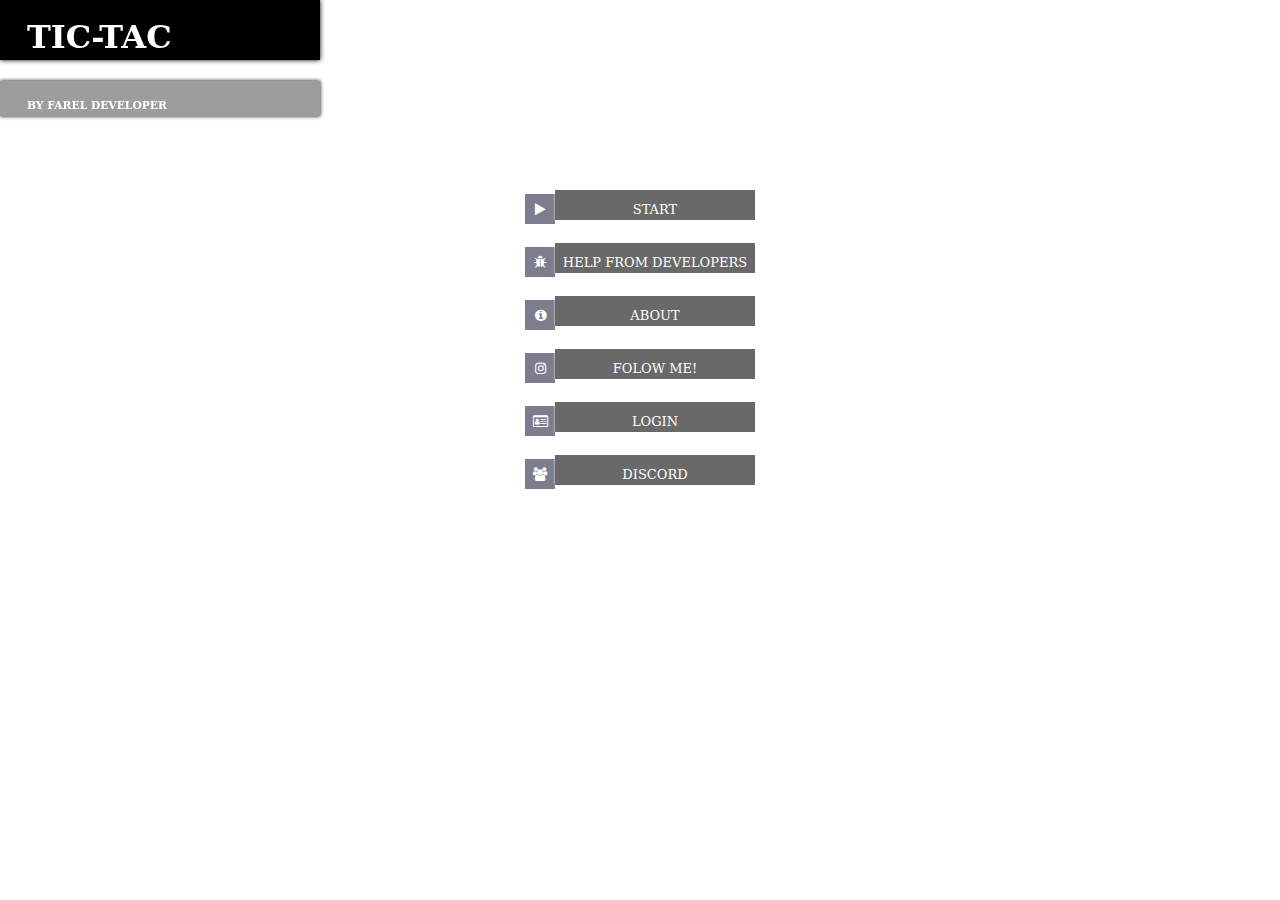
<file: index.html>
<!DOCTYPE Html>
<html>
  <head>
      <meta charset="UTF-8">
      <meta http-equiv="X-UA-Compatible" content="IE=edge">
      <meta name="viewport" content="width=device-width, initial-scale=1.0">
    <link rel="stylesheet" type="text/css" href="index.css">
    <link rel="stylesheet" href="https://cdnjs.cloudflare.com/ajax/libs/font-awesome/4.7.0/css/font-awesome.min.css"></script>
    <div class="top_head"></div>
    <div class="top"></div>
      <link href="https://fonts.googleapis.com/css2?family=Itim&display=swap" rel="stylesheet">
    <title>Menu</title>
    <div class="text_logo">
<h1>TIC-TAC</h1>
<div class="byname">
<h6>BY FAREL DEVELOPER</h6></div>
<div class="instagram"><i onclick="window.location='https://instagram.com/farel_alfareza5?igshid=NzZlODBkYWE4Ng=='" class="fa fa-instagram"></i></div>
    </div><div class="share"><i onclick="window.location='link.html'" class="fa fa-share-alt"></i></div>
  </head>
  <body>
    <center>
    <br>
    <br>
    <br>
    <br>
    <br>
    <br>
    <br>
    <br>
    <br>
    <br>
<button class="ic_btn1"><i class="fa fa-play"></i></button><button class="btn1" onclick="window.location='on_of.html'"> <font size="2" >START</button><br><br>
<button class="ic_btn1"><i class="fa fa-bug"></i></button><button class="btn1" onclick="window.location='https://widget.getcody.ai/public/9a5cfd1a-9f05-4ff8-9674-b18cfcea06a2'"></i><font size="2">  HELP FROM DEVELOPERS</button><br><br>
<button class="ic_btn1"><i class="fa fa-info-circle"></i></button><button class="btn1" onclick="window.location='about.html'"></i> <font size="2">ABOUT</button><br><br>
<button class="ic_btn1"><i class="fa fa-instagram"></i></button><button class="btn1" onclick="window.location='https://instagram.com/farel_alfareza5?igshid=NzZlODBkYWE4Ng=='"><font size="2">FOLOW ME! </font></button><br><br>
<button class="ic_btn1"><i class="fa fa-id-card-o"></i></button><button class="btn1" onclick="window.location='login.html'"><font size="2">LOGIN</font></button><br><br>
<button class="ic_btn1"><i class="fa fa-group"></i></button><button class="btn1" onclick="window.location='https://discord.com/invite/6JaJWnbT'"><font size="2">DISCORD</font></button>
  </body>
</html><br><br>
</file>
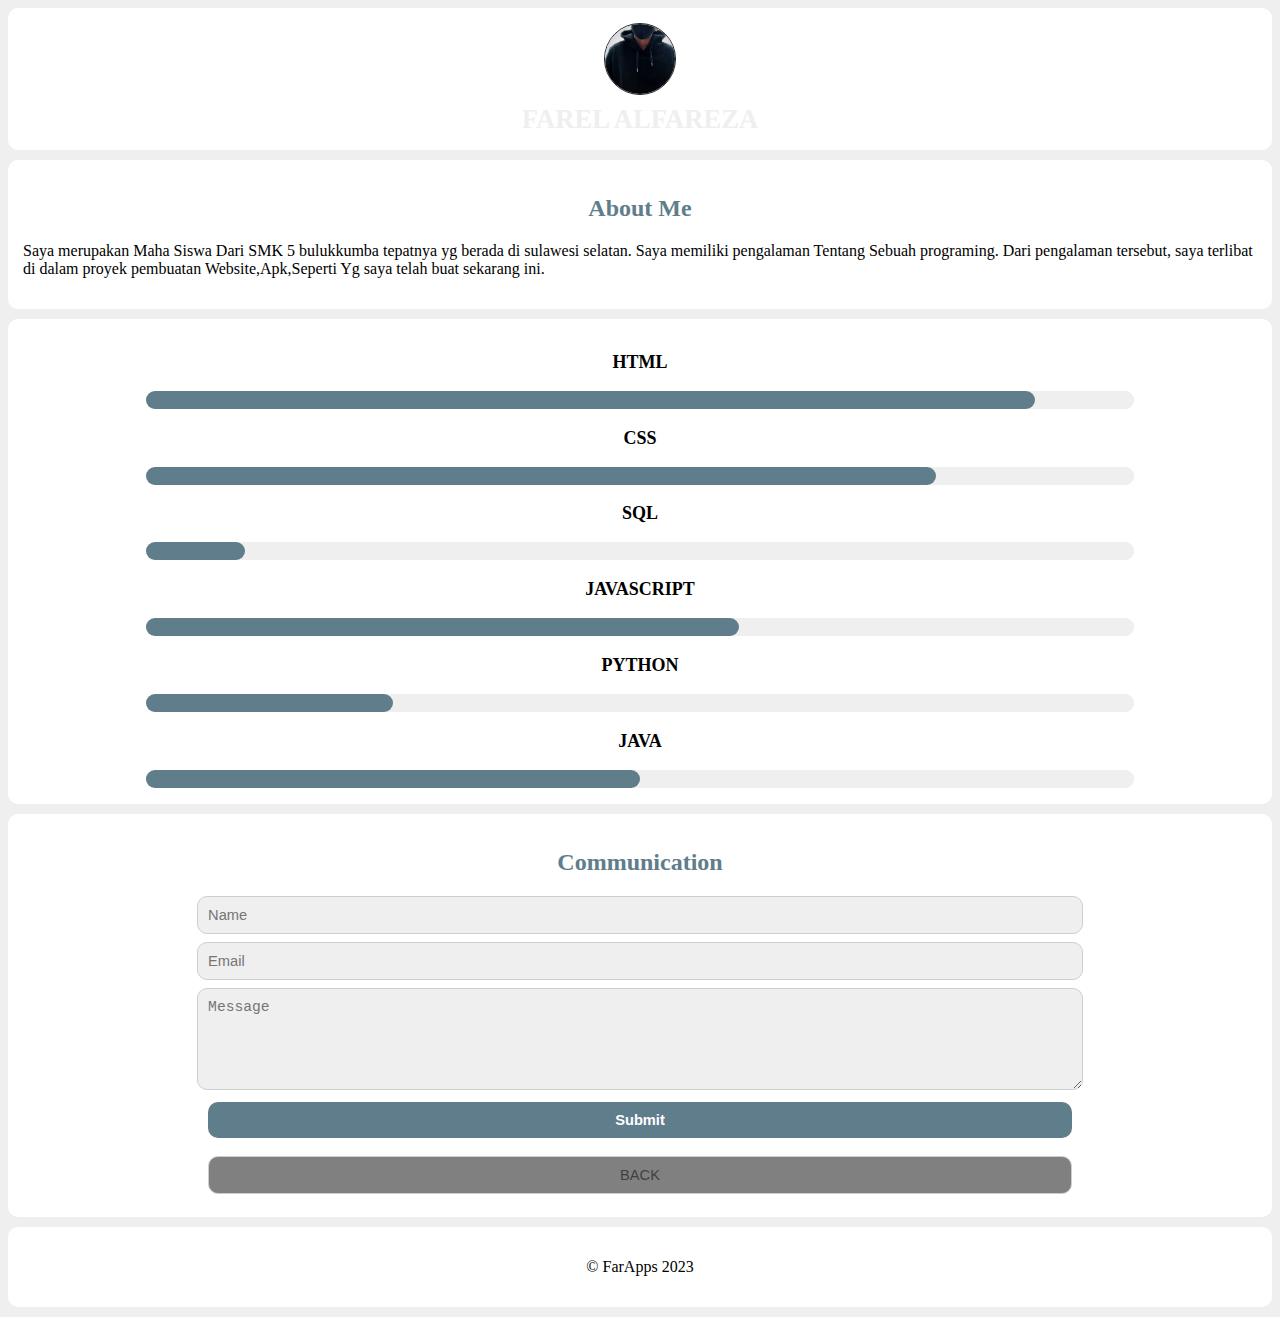
<file: about.html>
<!DOCTYPE html>
<html>
<head>
    <meta charset="UTF-8">
    <meta http-equiv="X-UA-Compatible" content="IE=edge">
    <meta name="viewport" content="width=device-width, initial-scale=1.0">
<title>About Page</title>
<style>
html{
  padding:0;
  margin:0;
}

body{
  background-color:#EFEFEF;
}

.section{
  background-color: #FFFFFF;
  padding: 15px;
  margin-bottom: 10px;
  border-radius: 10px;
}

#header {
  background-image: url("https://fastly.picsum.photos/id/922/700/300.jpg?hmac=BBhiGuQvLRUra6sOsFQu4H9sDvXxiAy5OwOLYpqS2TY");
  background-size: cover;
}

#header img{
  border-radius:50%;
  border:1px solid #212121;
}

#header p {
  font-size: 20pt;
  color: #EFEFEF;
  padding-top: 5px;
  margin: 0;
  font-weight: bold;
  text-align: center;
}

progress {
  width: 80%;
  height: 18px;
  margin-left:10%;
  color: #3fb6b2;
  background: #efefef;
  border-radius:10px;
}

progress::-webkit-progress-bar {
  background: #efefef;
  border-radius:10px;
}

progress::-webkit-progress-value {
  background: #607D8B;
  border-radius:10px;
}

#languages p{
  text-align:center;
  font-size:18px;
  font-weight:bold;
}

form {
  text-align: center;
  margin-top: 0;
}

input, textarea {
  margin-bottom: 8px;
  font-size: 11pt;
  padding: 10px 10px 10px;
  border: 1px solid #cecece;
  background-color: #EFEFEF;
  color: #404040;
  border-radius: 10px;
  width: 70%;
  outline: none;
}

.submit {
  background-color: #607D8B;
  border-radius: 10px;
  color: #FFFFFF;
  border: none;
  outline: none;
  margin: 0;
  font-weight: bold;
}

textarea {
  height: 80px;
}

h2{
  color:#607D8B;
}
</style>
</head>
<body>
<!--Header Start-->
<div id="header" class="section" align="center" >
<img src="[data-uri]" width="70px" >
<p>FAREL ALFAREZA</p>
</div>

<!--About Me-->
<div class="section" >
<h2 align="center" >About Me</h2>
<p>Saya merupakan Maha Siswa Dari SMK 5 bulukkumba tepatnya yg berada di sulawesi selatan. Saya memiliki pengalaman Tentang Sebuah programing.
  Dari pengalaman tersebut, saya terlibat di dalam proyek pembuatan Website,Apk,Seperti Yg saya telah buat sekarang ini.</p>
</div>

<!--Coding Languages-->
<div id="languages"  class="section">
<p>HTML</p>
<progress min="0" max="100" value="90"></progress>
<p>CSS</p>
<progress min="0" max="100" value="80"></progress>
<p>SQL</p>
<progress min="0" max="100" value="10"></progress>
<p>JAVASCRIPT</p>
<progress min="0" max="100" value="60"></progress>
<p>PYTHON</p>
<progress min="0" max="100" value="25"></progress>
<p>JAVA</p>
<progress min="0" max="100" value="50"></progress>
</div>

<div class="section">
<form>
<h2>Communication</h2>
<input placeholder="Name" type="text" required><br>
<input placeholder="Email" type="email" required><br>
<textarea placeholder="Message" required></textarea>
<input type="submit" class="submit"><br><br>
<input type="submit" onclick="window.location='index.html'" value="BACK" style="background-color:gray;">
</form>
</div>

<div class="section">
<p align="center" >&copy; FarApps 2023</p>
</div>
</body>
</html>
</file>
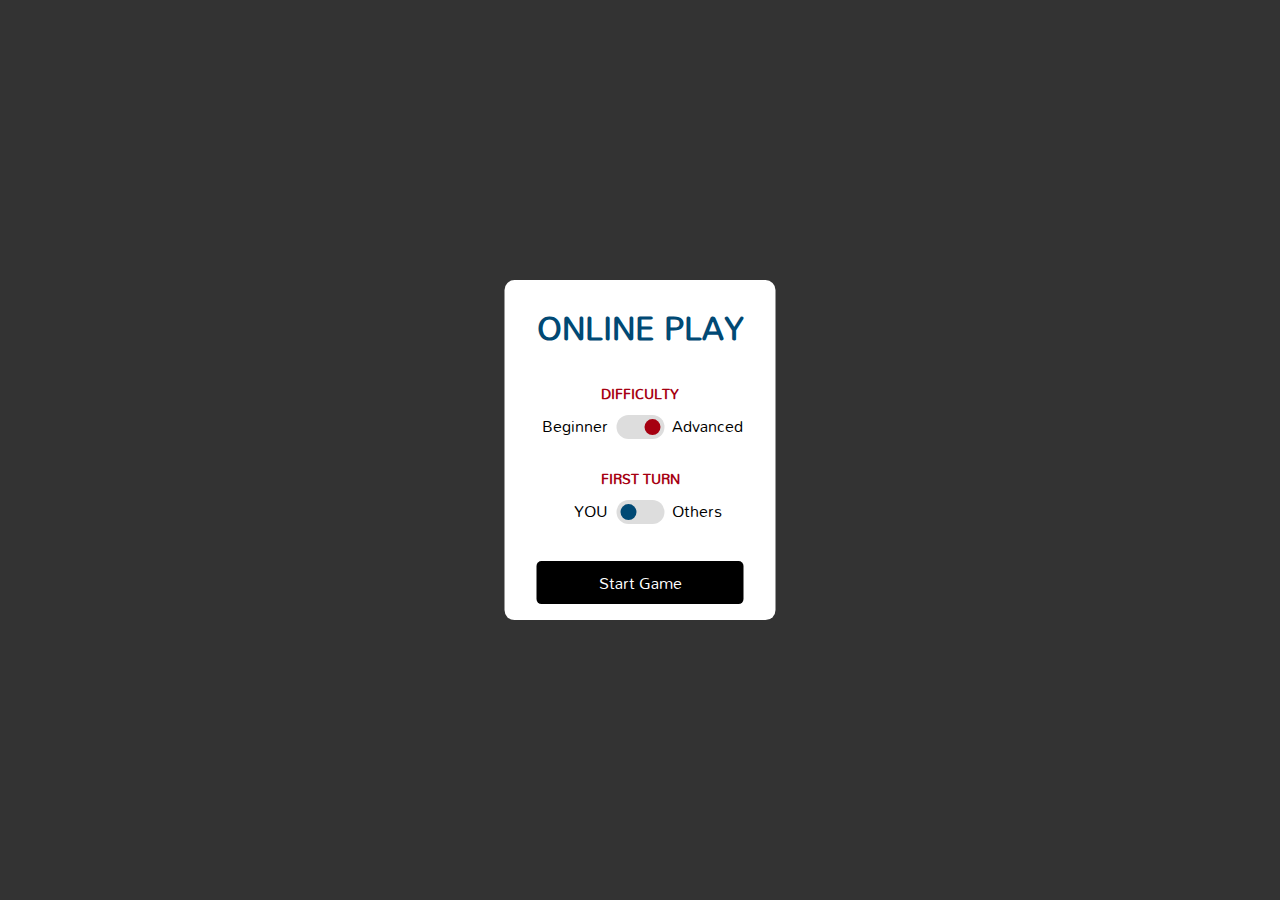
<file: ai_tic.html>
<!DOCTYPE Html>
<html>
  <head>
      <meta charset="UTF-8">
      <meta http-equiv="X-UA-Compatible" content="IE=edge">
      <meta name="viewport" content="width=device-width, initial-scale=1.0">
    <link rel="stylesheet" type="text/css" href="ai_tic.css">
<input type="checkbox" id="difficulty" checked />
<input type="checkbox" id="sound" />
<input type="checkbox" id="first" />
<title>ONLINE</title>
<input type="checkbox" id="start" />

<form id="tictactoe">  
  <input type="radio" name="cell-0" id="cell-0-x" />
  <input type="radio" name="cell-0" id="cell-0-o" />
  <input type="radio" name="cell-1" id="cell-1-x" />
  <input type="radio" name="cell-1" id="cell-1-o" />
  <input type="radio" name="cell-2" id="cell-2-x" />
  <input type="radio" name="cell-2" id="cell-2-o" />
  <input type="radio" name="cell-3" id="cell-3-x" />
  <input type="radio" name="cell-3" id="cell-3-o" />
  <input type="radio" name="cell-4" id="cell-4-x" />
  <input type="radio" name="cell-4" id="cell-4-o" />
  <input type="radio" name="cell-5" id="cell-5-x" />
  <input type="radio" name="cell-5" id="cell-5-o" />
  <input type="radio" name="cell-6" id="cell-6-x" />
  <input type="radio" name="cell-6" id="cell-6-o" />
  <input type="radio" name="cell-7" id="cell-7-x" />
  <input type="radio" name="cell-7" id="cell-7-o" />
  <input type="radio" name="cell-8" id="cell-8-x" />
  <input type="radio" name="cell-8" id="cell-8-o" />
</head>
<body>
  <div id="menu" class="scrim">
    <div class="center">
      <h1>ONLINE PLAY</h1>
      <div>
        <h2>Difficulty</h2>
        <div class="toggle-group">
          <span>Beginner</span>
          <label for="difficulty" class="toggle"></label>
          <span>Advanced</span>
        </div>
        <!-- Soon...
        <h2>Sound</h2>
        <div class="toggle-group">
          <span>Off</span>
          <label for="sound" class="toggle"></label>
          <span>On</span>
        </div>
        -->
        <h2>First turn</h2>
        <div class="toggle-group">
          <span>YOU</span>
          <label for="first" class="toggle"></label>
          <span>Others</span>
        </div>
        <label for="start" id="start-button" class="btn">Start Game</label>
      </div>
    </div>
  </div>

  <div id="board" class="center">
    <div class="tile" id="tile-0">
      <label for="cell-0-x"></label>
      <div></div>
    </div>
    <div class="tile" id="tile-1">
      <label for="cell-1-x"></label>
      <div></div>
    </div>
    <div class="tile" id="tile-2">
      <label for="cell-2-x"></label>
      <div></div>
    </div>
    <div class="tile" id="tile-3">
      <label for="cell-3-x"></label>
      <div></div>
    </div>
    <div class="tile" id="tile-4">
      <label for="cell-4-x"></label>
      <div></div>
    </div>
    <div class="tile" id="tile-5">
      <label for="cell-5-x"></label>
      <div></div>
    </div>
    <div class="tile" id="tile-6">
      <label for="cell-6-x"></label>
      <div></div>
    </div>
    <div class="tile" id="tile-7">
      <label for="cell-7-x"></label>
      <div></div>
    </div>
    <div class="tile" id="tile-8">
      <label for="cell-8-x"></label>
      <div></div>
    </div>
  </div>
  <div id="label-computer" class="btn">
    OK
    <label for="cell-0-o"></label>
    <label for="cell-1-o"></label>
    <label for="cell-2-o"></label>
    <label for="cell-3-o"></label>
    <label for="cell-4-o"></label>
    <label for="cell-5-o"></label>
    <label for="cell-6-o"></label>
    <label for="cell-7-o"></label>
    <label for="cell-8-o"></label>
  </div>
  <div id="end" class="scrim">
    <div id="message" class="center">
      <div>
        <input type="reset" for="tictactoe" value="Restart" />
        <input type="reset" for="tictactoe" value="Back" onclick="window.location='on_of.html'"/>
      </div>
    </div>
  </div>
</form>
</body>
</html>
</file>
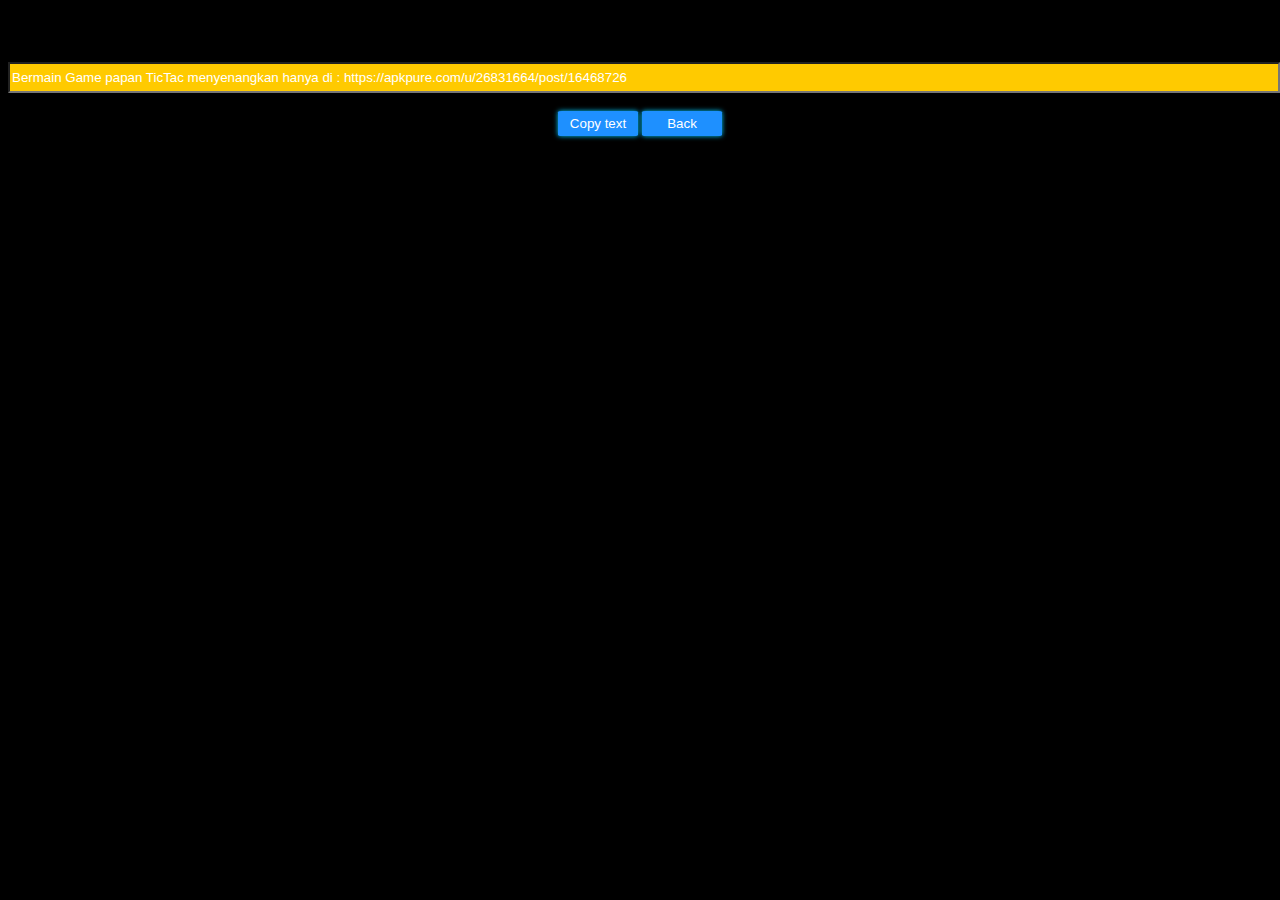
<file: link.html>
<!DOCTYPE html>
<html>

<head>
  <meta charset="UTF-8">
  <meta name="viewport" content="width=device-width, initial-scale=1">
  <title>Share</title>
  <br><br><br>
</head><center>
<input type="text" class="link" value="Bermain Game papan TicTac menyenangkan hanya di : https://apkpure.com/u/26831664/post/16468726" id="myInput"><br><br>

<!-- The button used to copy the text -->
<button onclick="myFunction()">Copy text</button>
<button onclick="window.location='index.html'">Back</button>
<style>
  body{
    background-color: black;
  }
  .link{
    color: white;
    position: static;
    background-color: #FFCA00;
    width: 100%;
    height: 25px;
  }
  button{
    background-color: dodgerblue;
    border: none;
    width: 80px;
    height: 25px;
    border-radius: 5%;
    color: white;
    box-shadow: 0 0 5px #00CFFF;
  }
  button:hover{
    background-color: #00BDFF;
    color: #E5F8FF;
    width: 82px;
    height: 27px;
  }
</style>
</html>

<style>
  .tooltip {
    position: relative;
    display: inline-block;
  }
  
  .tooltip .tooltiptext {
    visibility: hidden;
    width: 140px;
    background-color: #555;
    color: #fff;
    text-align: center;
    border-radius: 6px;
    padding: 5px;
    position: absolute;
    z-index: 1;
    bottom: 150%;
    left: 50%;
    margin-left: -75px;
    opacity: 0;
    transition: opacity 0.3s;
  }
  
  .tooltip .tooltiptext::after {
    content: "";
    position: absolute;
    top: 100%;
    left: 50%;
    margin-left: -5px;
    border-width: 5px;
    border-style: solid;
    border-color: #555 transparent transparent transparent;
  }
  
  .tooltip:hover .tooltiptext {
    visibility: visible;
    opacity: 1;
  }
</style>
<script>
  function myFunction() {
    // Get the text field
    var copyText = document.getElementById("myInput");
  
    // Select the text field
    copyText.select();
    copyText.setSelectionRange(0, 99999); // For mobile devices
  
     // Copy the text inside the text field
    navigator.clipboard.writeText(copyText.value);
  
    // Alert the copied text
    alert("Copied the text:  " + copyText.value);
  }
</script>
</file>
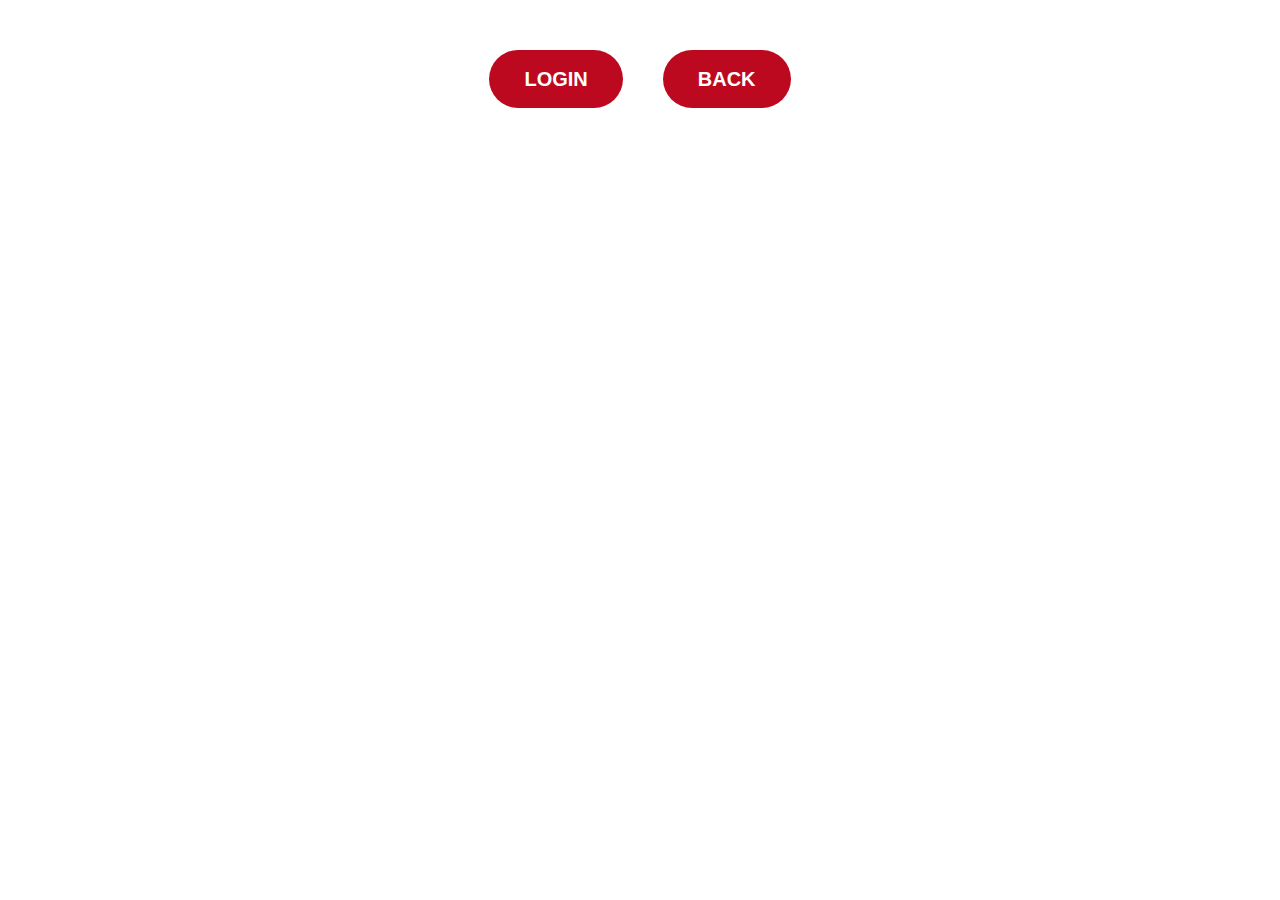
<file: login.html>
<!DOCTYPE html>
<html lang="en">

<head>
  <meta charset="UTF-8" />
  <meta name="viewport" content="width=device-width, initial-scale=1.0" />
  <meta http-equiv="X-UA-Compatible" content="ie=edge" />
  <link rel="stylesheet" href="login-page.css" />
  <link rel="preconnect" href="https://fonts.googleapis.com">
  <link rel="preconnect" href="https://fonts.gstatic.com" crossorigin>
  <link href="https://fonts.googleapis.com/css2?family=Abril+Fatface&family=Roboto+Mono&family=Space+Mono&family=Tilt+Prism&display=swap" rel="stylesheet">
  <title>Login</title>
  <script defer src="login-page.js"></script>
</head>

<body>
  <div class="btn-box">
    <button class="show-modal">LOGIN</button></div>
    <button class="show-modal" onclick="window.location='index.html'">BACK</button>

  <div class="modal hidden">
    <button class="close-modal">&rotimes;</button>
    <div class="conatiner">
      <h3 id="signup">Sign up</h3>
      <input type="text" name="name" id="name" placeholder="Type your Name">
      <br>
      <input type="email" name="email" id="email" placeholder="Your primary Email">
      <br>
      <input type="password" name="password" id="password" placeholder="Password">
      <br>
      <input type="password" name="rePassword" id="rePassword" placeholder="Re-Type Password">
      <br>
      <button type="submit" id="submit" onclick="submit ()">Submit !</button>

      <br>
      <h3 id="p"></h3>
    </div>
  </div>
  <div class="overlay hidden"></div>
</body>

</html>
</file>
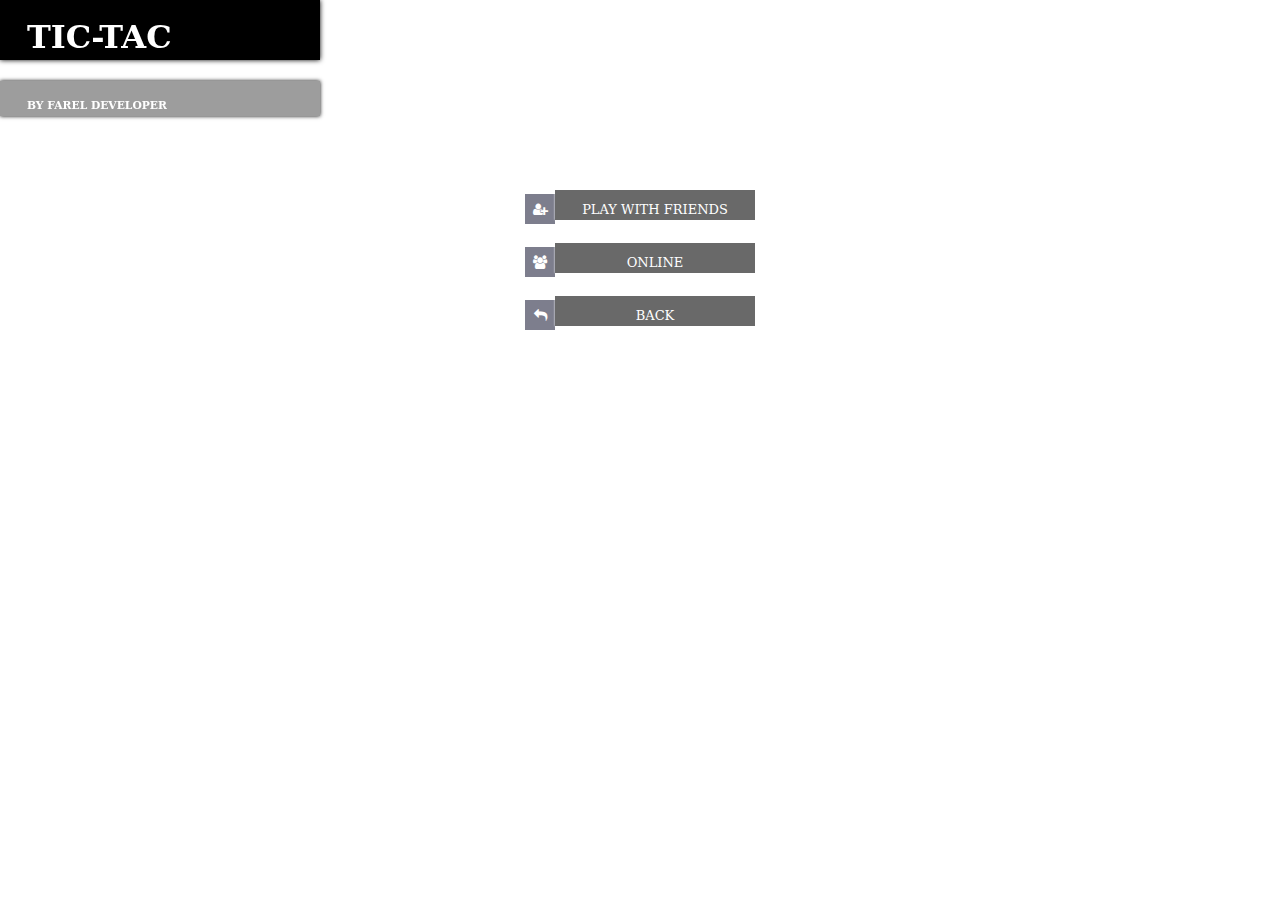
<file: on_of.html>
<!DOCTYPE Html>
<html>
  <head>
      <meta charset="UTF-8">
      <meta http-equiv="X-UA-Compatible" content="IE=edge">
      <meta name="viewport" content="width=device-width, initial-scale=1.0">
    <link rel="stylesheet" type="text/css" href="index.css">
    <link rel="stylesheet" href="https://cdnjs.cloudflare.com/ajax/libs/font-awesome/4.7.0/css/font-awesome.min.css"></script>
    <div class="top_head"></div>
    <div class="top"></div>
      <link href="https://fonts.googleapis.com/css2?family=Itim&display=swap" rel="stylesheet">
    <title>Menu</title>
    <div class="text_logo">
<h1>TIC-TAC</h1>
<div class="byname">
<h6>BY FAREL DEVELOPER</h6></div>
<div class="instagram"><i onclick="window.location='https://instagram.com/farel_alfareza5?igshid=NzZlODBkYWE4Ng=='" class="fa fa-instagram"></i></div>
    </div><div class="share"><i onclick="window.location='link.html'" class="fa fa-share-alt"></i></div>
  </head>
  <body>
    <center>
    <br>
    <br>
    <br>
    <br>
    <br>
    <br>
    <br>
    <br>
    <br>
    <br>
<button class="ic_btn1"><i class="fa fa-user-plus"></i></button><button class="btn1" onclick="window.location='tic.html'"> <font size="2" >PLAY WITH FRIENDS</button><br><br>
<button class="ic_btn1"><i class="fa fa-users"></i></button><button class="btn1" onclick="window.location='ai_tic.html'"></i><font size="2">  ONLINE</button><br><br>
<button class="ic_btn1"><i class="fa fa-mail-reply"></i></button><button class="btn1" onclick="window.location='index.html'"></i> <font size="2">
BACK</button><br><br>
  </body>
</html><br><br>
      <h3 id="p"></h3>
<script>
  function load() {
    let name = document.getElementById("name").value
    let p = document.getElementById("p")
    localStorage.setItem("Name", name)
    console.log(localStorage)
    p.innerHTML = "<p>Hey</p>" + name + "!" + "<p> Your account is being created ! </p><br><p>To view your Password and info go to the console and check your local storage</p>"
  
  }
</script>
</file>
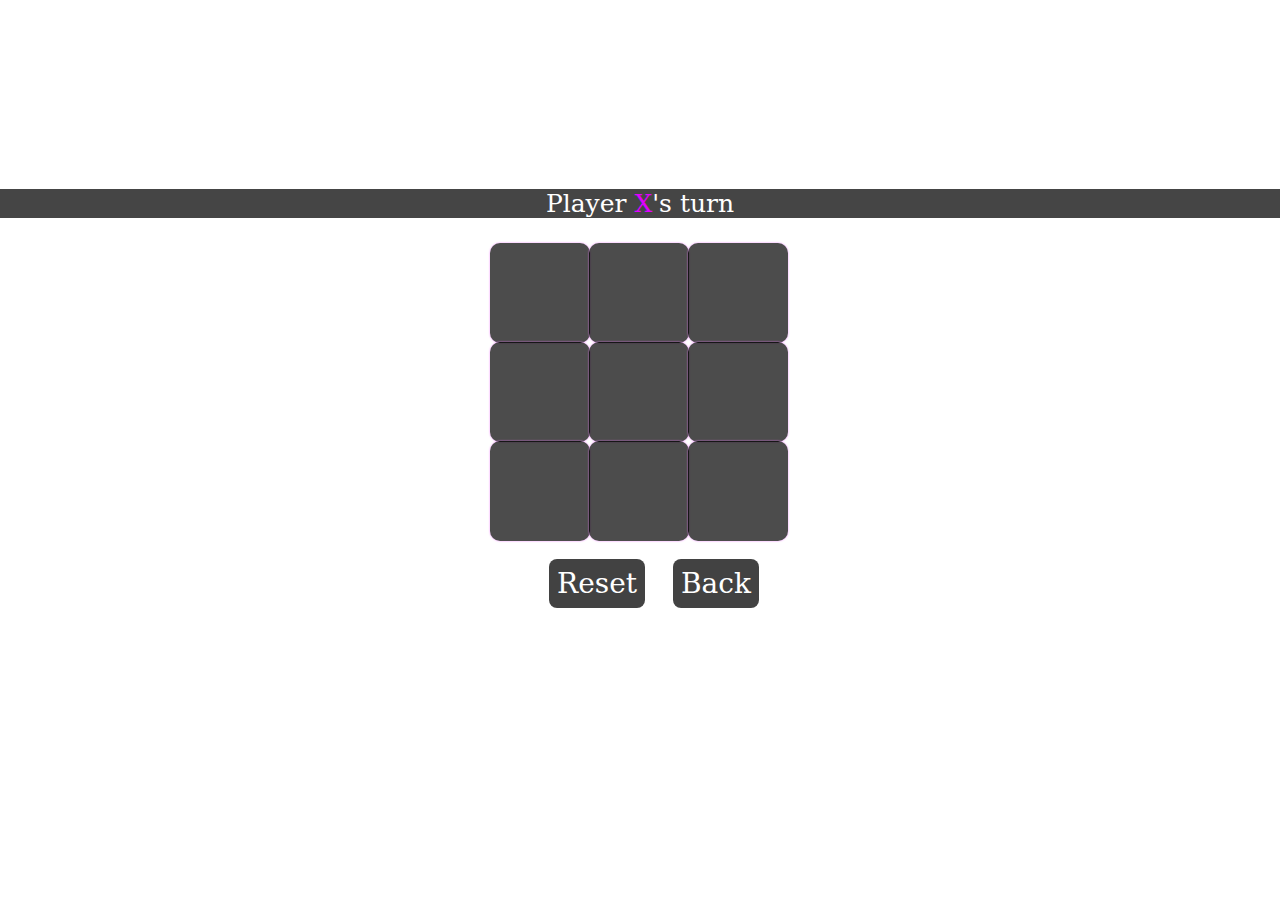
<file: tic.html>
<html lang="en">

<head>
  <meta charset="UTF-8">
  <meta http-equiv="X-UA-Compatible" content="IE=edge">
  <meta name="viewport" content="width=device-width, initial-scale=1.0">
  <link rel="stylesheet" href="style.css">
  <link rel="preconnect" href="https://fonts.gstatic.com">
  <link href="https://fonts.googleapis.com/css2?family=Itim&display=swap" rel="stylesheet">
  <script src="script.js"></script>
  <title>TicTac</title>
</head>

<body>
  <main class="background">
    <section class="title">
      <label for="owner">PLAYING</label>
    </section>
    <section class="display">
      
      Player <span class="display-player playerX">X</span>'s turn
    </section><section class="display announcer hide"></section>
    <section class="container">
      <div class="tile"></div>
      <div class="tile"></div>
      <div class="tile"></div>
      <div class="tile"></div>
      <div class="tile"></div>
      <div class="tile"></div>
      <div class="tile"></div>
      <div class="tile"></div>
      <div class="tile"></div>
    </section>
    <section class="controls">
      <button id="reset">Reset</button>
      <button id="reset" onclick="window.location='index.html'">Back</button>
    </section>
  </main>
</body>

</html>
</file>
<file: index.css>
.background {
  background-color: transparent;
  height: 100vh;
  padding-top: 1px;
}
* {
  padding: 0;
  margin: 0;
  font-family: 'serif', cursive;
}
body{
  background-image:url('https://blogger.googleusercontent.com/img/b/R29vZ2xl/AVvXsEi5To87hPjQHoEzb2k8l8EQNjEvH60Ttf55P2wIW6N4PqKRN4JrtNLVX04ph5ZqOzap8elh_dUUFBTbwwpn7J4ng-sDh_MWpd4c2ssXMqqxOMfiEM6rXoj26MC7ABfjs_bAHdtOZGeKHfzs1zdOfw6a3rMEgKT7cBfyT-N6Y9SUybn4J6ZfqCkrqDnDdkef/s500/b3ac73145197895.629b3c539ce65.gif');
  background-size: cover;
  background-position: center;
  background-attachment: fixed;
}
.top_head{
  position: fixed;
  top: 0vh;
  left: 0vh;
  background-color: black;
  width: 320px;
  height: 60px;
  box-shadow: 0 0 5px black;
}
.top{
  background-color: #3B3B3B80;
  width: 320px;
  height: 35px;
  position: fixed;
  left: 0vh;
  top: 9vh;
  box-shadow: 0 0 4px black;
}
.text_logo{
  position: fixed;
  top: 2vh;
  left: 3vh;
  color: white;
}
.instagram{
  color: white;
  font-size: 45px;
  position: fixed;
  right: 2vh;
  top: 1vh;
}
.share{
  color: white;
  font-size: 35px;
  position: fixed;
  right: 10vh;
  top: 2vh;
}
.instagram:hover{
  color: yellow;
}
.share:hover{
  color: yellow;
}
.byname{
  position: fixed;
  top: 11vh;
  left: 3vh;
}
.bug{
  position: fixed;
  left: 2vh;
  top: 1vh;
  font-size: 45px;
  color: white;
}
.bug:hover{
  color: yellow;
}
.btn1{
  width: 200px;
  height: 30px;
  border: none;
  background-color: #00000096;
  color: white;
  font-size: 25px;
  box-shadow: 0 0 2px white;
}
.btn1:hover{
  background-color:#000000C7;
  width: 201px;
  height: 31px;
  color: yellow;
  font-size: 26px;
  box-shadow: 0 0 3px yellow;
}
.ic_btn1{
  width: 30px;
  height: 30px;
  border: none;
  background-color: #42445AB0;
  color: white;
  box-shadow: 0 0 2px white;
}
</file>
<file: ai_tic.css>
@import url('https://fonts.googleapis.com/css?family=Mandali|Raleway:900&display=swap');
body{
  background-image:url(https://blogger.googleusercontent.com/img/b/R29vZ2xl/AVvXsEi5To87hPjQHoEzb2k8l8EQNjEvH60Ttf55P2wIW6N4PqKRN4JrtNLVX04ph5ZqOzap8elh_dUUFBTbwwpn7J4ng-sDh_MWpd4c2ssXMqqxOMfiEM6rXoj26MC7ABfjs_bAHdtOZGeKHfzs1zdOfw6a3rMEgKT7cBfyT-N6Y9SUybn4J6ZfqCkrqDnDdkef/s500/b3ac73145197895.629b3c539ce65.gif);
  background-size: cover;
  background-position: center;
  background-attachment: fixed;
}
input[type="radio"],
input[type="checkbox"] {
  position: absolute;
  top: -9999em;
}

#menu {
  display: block;
  background: rgba(0,0,0,0.8);
  text-align: center;
}

#menu > div {
  background: #fff;
  padding: 1rem 2rem;
  border-radius: 10px;
}

.toggle-group {
  display: flex;
}

.toggle-group span { 
  flex: 1; 
  text-align: left;
}

.toggle-group span:nth-of-type(1) {
  text-align: right;
}

.toggle {
  display: inline-block;
  width: 3rem;
  height: 1.5rem;
  background: #ddd;
  vertical-align: bottom;
  margin: 0.33rem 0.5rem;
  border-radius: 1rem;
  position: relative;
  cursor: pointer;
}

.toggle::before {
  content: "";
  position: absolute;
  display: block;
  width: 1rem;
  height: 1rem;
  top: 0.25rem;
  left: 0.25rem;
  background: #000;
  background: #004974;
  border-radius: 100%;
  transition: left 0.25s, background-color 0.25s;
}

.btn {
  width: 100%;
  display: inline-block;
  background: #000;
  color: #fff;
  border-radius: 5px;
  margin-top: 2rem;
  padding: 0.33rem;
  box-sizing: border-box;
  cursor: pointer;
  transition: background-color 0.25s;
}

.btn:hover {
  background: #333;
}

#start:checked ~ form #menu {
  display: none;
}

#difficulty:checked ~ form #menu label[for=difficulty]::before,
#sound:checked ~ form #menu label[for=sound]::before,
#first:checked ~ form #menu label[for=first]::before {
  left: 1.75rem;
  background: #a60011;
}

h1 {
  margin: 0 0 0.5rem 0;
  text-align: center;
  white-space: nowrap;
   color: #004974;
}

h2 {
  font-size: 0.9rem;
  text-transform: uppercase;
  margin: 1.25rem 0 0.1rem 0;
  color: #a60011;
}

html, body {
  font-family: Mandali, Arial, sans-serif;
  font-size: 16px;
}

.center {
  position: absolute;
  top: 50%;
  left: 50%;
  transform: translate(-50%, -50%);
}

#board {
  width: 50vmin;
  height: 50vmin;
  display: grid;
  grid-template-columns: 1fr 1fr 1fr;
  grid-template-rows: 1fr 1fr 1fr;
}

.tile {
  margin: 5%;
  position: relative;
}

.tile label,
.tile div {
  display: block;
  height: 100%;
  width: 100%;
  position: absolute;
  top: 0;
  left: 0;
  background-color: white;
  font-family: Raleway, Courier, 'Courier New', Sans, sans-serif;
  font-weight: bolder;
  box-shadow: 0 0 5px white;
}

.tile div {
  display: none;
  overflow: hidden;
  text-shadow: 0 1px 6px rgba(0,0,0,0.85)
}

@keyframes shadow {
  from { box-shadow: 0 0 0 0 rgba(255,0,0,0); } 
  to { box-shadow: 0 0 10px 4px rgba(255,0,0,0.35); } 
}

#label-computer {
  width: 200px;
  max-width: 50vmin;
  position: absolute;
  top: 80%;
  top: calc(50% + 30vmin);
  left: 50%;
  transform: translate(-50%, -50%);
  text-align: center;
  animation: shadow 0.75s infinite alternate;
}

@keyframes beginnerAnimation {
  from { z-index: 9; }
  to { z-index: 1; }
}

#label-computer label {
  position: absolute;
  top: 0;
  left: 0;
  width: 100%;
  height: 100%;
  display: block;
  animation: beginnerAnimation 0.9s infinite;
}

#label-computer label:active {
  position:static !important; 
  margin-left: 100% !important;
  background: none !important;
  font-size: 0;
}

#label-computer label:active::before {
    content:"";
    position:absolute;
    top:0;
    right:-50px;
    left:0;
    bottom:0;
    z-index:101;
}

#label-computer label:nth-child(1) { animation-delay: -0.1s; }
#label-computer label:nth-child(2) { animation-delay: -0.2s; }
#label-computer label:nth-child(3) { animation-delay: -0.3s; }
#label-computer label:nth-child(4) { animation-delay: -0.4s; }
#label-computer label:nth-child(5) { animation-delay: -0.5s; }
#label-computer label:nth-child(6) { animation-delay: -0.6s; }
#label-computer label:nth-child(7) { animation-delay: -0.7s; }
#label-computer label:nth-child(8) { animation-delay: -0.8s; }
#label-computer label:nth-child(9) { animation-delay: 0s; }


/* Special cases */
#cell-0-x:checked ~ #cell-4-x:checked ~ #cell-8-o:checked ~ #label-computer label[for='cell-2-o'],
#cell-0-x:checked ~ #cell-4-x:checked ~ #cell-8-o:checked ~ #label-computer label[for='cell-6-o'],
#cell-2-x:checked ~ #cell-4-x:checked ~ #cell-6-o:checked ~ #label-computer label[for='cell-0-o'],
#cell-2-x:checked ~ #cell-4-x:checked ~ #cell-6-o:checked ~ #label-computer label[for='cell-8-o'],
#cell-2-o:checked ~ #cell-4-x:checked ~ #cell-6-x:checked ~ #label-computer label[for='cell-0-o'],
#cell-2-o:checked ~ #cell-4-x:checked ~ #cell-6-x:checked ~ #label-computer label[for='cell-8-o'],
#cell-0-o:checked ~ #cell-4-x:checked ~ #cell-8-x:checked ~ #label-computer label[for='cell-2-o'],
#cell-0-o:checked ~ #cell-4-x:checked ~ #cell-8-x:checked ~ #label-computer label[for='cell-6-o'] {
  z-index: 65;
  animation: none;
}

@keyframes miniAnimation {
  from { z-index: 75; }
  to { z-index: 72; }
}

#cell-0-o:not(:checked) ~ #cell-2-o:not(:checked) ~ #cell-4-x:checked ~ #cell-6-o:not(:checked) ~ #cell-8-o:not(:checked) ~ #label-computer label[for='cell-0-o'],
#cell-0-o:not(:checked) ~ #cell-2-o:not(:checked) ~ #cell-4-x:checked ~ #cell-6-o:not(:checked) ~ #cell-8-o:not(:checked) ~ #label-computer label[for='cell-2-o'],
#cell-0-o:not(:checked) ~ #cell-2-o:not(:checked) ~ #cell-4-x:checked ~ #cell-6-o:not(:checked) ~ #cell-8-o:not(:checked) ~ #label-computer label[for='cell-6-o'],
#cell-0-o:not(:checked) ~ #cell-2-o:not(:checked) ~ #cell-4-x:checked ~ #cell-6-o:not(:checked) ~ #cell-8-o:not(:checked) ~ #label-computer label[for='cell-8-o'] {
  z-index: 75;
  animation: miniAnimation 0.4s infinite linear;
}

#cell-0-o:not(:checked) ~ #cell-2-o:not(:checked) ~ #cell-4-x:checked ~ #cell-6-o:not(:checked) ~ #cell-8-o:not(:checked) ~ #label-computer label[for='cell-0-o'] { animation-delay: -0.3s; }
#cell-0-o:not(:checked) ~ #cell-2-o:not(:checked) ~ #cell-4-x:checked ~ #cell-6-o:not(:checked) ~ #cell-8-o:not(:checked) ~ #label-computer label[for='cell-2-o'] {  animation-delay: -0.2s; }
#cell-0-o:not(:checked) ~ #cell-2-o:not(:checked) ~ #cell-4-x:checked ~ #cell-6-o:not(:checked) ~ #cell-8-o:not(:checked) ~ #label-computer label[for='cell-6-o'] { animation-delay: -0.1s; }



#difficulty:checked ~ form #cell-0-x:checked ~ #cell-4-o:checked ~ #cell-8-x:checked ~ #label-computer label[for='cell-1-o'],
#difficulty:checked ~ form #cell-0-x:checked ~ #cell-4-o:checked ~ #cell-8-x:checked ~ #label-computer label[for='cell-3-o'],
#difficulty:checked ~ form #cell-0-x:checked ~ #cell-4-o:checked ~ #cell-8-x:checked ~ #label-computer label[for='cell-5-o'],
#difficulty:checked ~ form #cell-0-x:checked ~ #cell-4-o:checked ~ #cell-8-x:checked ~ #label-computer label[for='cell-7-o'],
#difficulty:checked ~ form #cell-2-x:checked ~ #cell-4-o:checked ~ #cell-6-x:checked ~ #label-computer label[for='cell-1-o'],
#difficulty:checked ~ form #cell-2-x:checked ~ #cell-4-o:checked ~ #cell-6-x:checked ~ #label-computer label[for='cell-3-o'],
#difficulty:checked ~ form #cell-2-x:checked ~ #cell-4-o:checked ~ #cell-6-x:checked ~ #label-computer label[for='cell-5-o'],
#difficulty:checked ~ form #cell-2-x:checked ~ #cell-4-o:checked ~ #cell-6-x:checked ~ #label-computer label[for='cell-7-o'],
#difficulty:checked ~ form #cell-1-x:checked ~ #cell-3-x:checked ~ #cell-4-o:checked ~ #label-computer label[for='cell-0-o'],
#difficulty:checked ~ form #cell-1-x:checked ~ #cell-3-x:checked ~ #cell-4-o:checked ~ #label-computer label[for='cell-2-o'],
#difficulty:checked ~ form #cell-1-x:checked ~ #cell-3-x:checked ~ #cell-4-o:checked ~ #label-computer label[for='cell-6-o'],
#difficulty:checked ~ form #cell-1-x:checked ~ #cell-4-o:checked ~ #cell-5-x:checked ~ #label-computer label[for='cell-0-o'],
#difficulty:checked ~ form #cell-1-x:checked ~ #cell-4-o:checked ~ #cell-5-x:checked ~ #label-computer label[for='cell-2-o'],
#difficulty:checked ~ form #cell-1-x:checked ~ #cell-4-o:checked ~ #cell-5-x:checked ~ #label-computer label[for='cell-8-o'],
#difficulty:checked ~ form #cell-3-x:checked ~ #cell-4-o:checked ~ #cell-7-x:checked ~ #label-computer label[for='cell-0-o'],
#difficulty:checked ~ form #cell-3-x:checked ~ #cell-4-o:checked ~ #cell-7-x:checked ~ #label-computer label[for='cell-6-o'],
#difficulty:checked ~ form #cell-3-x:checked ~ #cell-4-o:checked ~ #cell-7-x:checked ~ #label-computer label[for='cell-8-o'],
#difficulty:checked ~ form #cell-4-o:checked ~ #cell-5-x:checked ~ #cell-7-x:checked ~ #label-computer label[for='cell-2-o'],
#difficulty:checked ~ form #cell-4-o:checked ~ #cell-5-x:checked ~ #cell-7-x:checked ~ #label-computer label[for='cell-6-o'],
#difficulty:checked ~ form #cell-4-o:checked ~ #cell-5-x:checked ~ #cell-7-x:checked ~ #label-computer label[for='cell-8-o']
{
  z-index: 70;
  animation: none;
}

/* Prevent other player from winning! */
#difficulty:checked ~ form #cell-1-x:checked ~ #cell-2-x:checked ~ #label-computer label[for='cell-0-o'],
#difficulty:checked ~ form #cell-3-x:checked ~ #cell-6-x:checked ~ #label-computer label[for='cell-0-o'],
#difficulty:checked ~ form #cell-4-x:checked ~ #cell-8-x:checked ~ #label-computer label[for='cell-0-o'],
#difficulty:checked ~ form #cell-0-x:checked ~ #cell-2-x:checked ~ #label-computer label[for='cell-1-o'],
#difficulty:checked ~ form #cell-4-x:checked ~ #cell-7-x:checked ~ #label-computer label[for='cell-1-o'],
#difficulty:checked ~ form #cell-0-x:checked ~ #cell-1-x:checked ~ #label-computer label[for='cell-2-o'],
#difficulty:checked ~ form #cell-5-x:checked ~ #cell-8-x:checked ~ #label-computer label[for='cell-2-o'],
#difficulty:checked ~ form #cell-4-x:checked ~ #cell-6-x:checked ~ #label-computer label[for='cell-2-o'],
#difficulty:checked ~ form #cell-0-x:checked ~ #cell-6-x:checked ~ #label-computer label[for='cell-3-o'],
#difficulty:checked ~ form #cell-4-x:checked ~ #cell-5-x:checked ~ #label-computer label[for='cell-3-o'],
#difficulty:checked ~ form #cell-2-x:checked ~ #cell-8-x:checked ~ #label-computer label[for='cell-5-o'],
#difficulty:checked ~ form #cell-3-x:checked ~ #cell-4-x:checked ~ #label-computer label[for='cell-5-o'],
#difficulty:checked ~ form #cell-0-x:checked ~ #cell-3-x:checked ~ #label-computer label[for='cell-6-o'],
#difficulty:checked ~ form #cell-2-x:checked ~ #cell-4-x:checked ~ #label-computer label[for='cell-6-o'],
#difficulty:checked ~ form #cell-7-x:checked ~ #cell-8-x:checked ~ #label-computer label[for='cell-6-o'],
#difficulty:checked ~ form #cell-1-x:checked ~ #cell-4-x:checked ~ #label-computer label[for='cell-7-o'],
#difficulty:checked ~ form #cell-6-x:checked ~ #cell-8-x:checked ~ #label-computer label[for='cell-7-o'],
#difficulty:checked ~ form #cell-0-x:checked ~ #cell-4-x:checked ~ #label-computer label[for='cell-8-o'],
#difficulty:checked ~ form #cell-2-x:checked ~ #cell-5-x:checked ~ #label-computer label[for='cell-8-o'],
#difficulty:checked ~ form #cell-6-x:checked ~ #cell-7-x:checked ~ #label-computer label[for='cell-8-o'] {
  z-index: 80 !important;
  animation: none;
}

/* if winning move, take it! */
#difficulty:checked ~ form #cell-1-o:checked ~ #cell-2-o:checked ~ #label-computer label[for='cell-0-o'],
#difficulty:checked ~ form #cell-3-o:checked ~ #cell-6-o:checked ~ #label-computer label[for='cell-0-o'],
#difficulty:checked ~ form #cell-4-o:checked ~ #cell-8-o:checked ~ #label-computer label[for='cell-0-o'],
#difficulty:checked ~ form #cell-0-o:checked ~ #cell-2-o:checked ~ #label-computer label[for='cell-1-o'],
#difficulty:checked ~ form #cell-4-o:checked ~ #cell-7-o:checked ~ #label-computer label[for='cell-1-o'],
#difficulty:checked ~ form #cell-0-o:checked ~ #cell-1-o:checked ~ #label-computer label[for='cell-2-o'],
#difficulty:checked ~ form #cell-5-o:checked ~ #cell-8-o:checked ~ #label-computer label[for='cell-2-o'],
#difficulty:checked ~ form #cell-4-o:checked ~ #cell-6-o:checked ~ #label-computer label[for='cell-2-o'],
#difficulty:checked ~ form #cell-0-o:checked ~ #cell-6-o:checked ~ #label-computer label[for='cell-3-o'],
#difficulty:checked ~ form #cell-4-o:checked ~ #cell-5-o:checked ~ #label-computer label[for='cell-3-o'],
#difficulty:checked ~ form #cell-2-o:checked ~ #cell-8-o:checked ~ #label-computer label[for='cell-5-o'],
#difficulty:checked ~ form #cell-3-o:checked ~ #cell-4-o:checked ~ #label-computer label[for='cell-5-o'],
#difficulty:checked ~ form #cell-0-o:checked ~ #cell-3-o:checked ~ #label-computer label[for='cell-6-o'],
#difficulty:checked ~ form #cell-2-o:checked ~ #cell-4-o:checked ~ #label-computer label[for='cell-6-o'],
#difficulty:checked ~ form #cell-7-o:checked ~ #cell-8-o:checked ~ #label-computer label[for='cell-6-o'],
#difficulty:checked ~ form #cell-1-o:checked ~ #cell-4-o:checked ~ #label-computer label[for='cell-7-o'],
#difficulty:checked ~ form #cell-6-o:checked ~ #cell-8-o:checked ~ #label-computer label[for='cell-7-o'],
#difficulty:checked ~ form #cell-0-o:checked ~ #cell-4-o:checked ~ #label-computer label[for='cell-8-o'],
#difficulty:checked ~ form #cell-2-o:checked ~ #cell-5-o:checked ~ #label-computer label[for='cell-8-o'],
#difficulty:checked ~ form #cell-6-o:checked ~ #cell-7-o:checked ~ #label-computer label[for='cell-8-o'] {
  z-index: 99 !important;
  animation: none;
}

/* get center in first move */
#difficulty:checked ~ form #label-computer label[for='cell-4-o'] {
  z-index: 100;
  animation: none;
}

#label-computer,
input:checked ~ input:checked ~ #label-computer,
input:checked ~ input:checked ~ input:checked ~ input:checked ~ #label-computer,
input:checked ~ input:checked ~ input:checked ~ input:checked ~ input:checked ~ input:checked ~ #label-computer,
input:checked ~ input:checked ~ input:checked ~ input:checked ~ input:checked ~ input:checked ~ input:checked ~ input:checked ~ #label-computer {
  display: none;
}

input:checked ~ #label-computer,
input:checked ~ input:checked ~ input:checked ~ #label-computer, 
input:checked ~ input:checked ~ input:checked ~ input:checked ~ input:checked ~  #label-computer,
input:checked ~ input:checked ~ input:checked ~ input:checked ~ input:checked ~ input:checked ~ input:checked ~ #label-computer {
  display: block;
}

label[for$='-x'],
input:checked ~ input:checked ~ #board label[for$='-x'],
input:checked ~ input:checked ~ input:checked ~ input:checked ~ #board label[for$='-x'],
input:checked ~ input:checked ~ input:checked ~ input:checked ~ input:checked ~ input:checked ~ #board label[for$='-x'],
input:checked ~ input:checked ~ input:checked ~ input:checked ~ input:checked ~ input:checked ~ input:checked ~ input:checked ~ #board label[for$='-x'] {
  z-index: 1;
}

input:checked ~ #board label[for$='-x'],
input:checked ~ input:checked ~ input:checked ~ #board label[for$='-x'],
input:checked ~ input:checked ~ input:checked ~ input:checked ~ input:checked ~ #board label[for$='-x'],
input:checked ~ input:checked ~ input:checked ~ input:checked ~ input:checked ~ input:checked ~ input:checked ~ #board label[for$='-x'] {
  z-index: -1;
}






#first:checked ~ form #label-computer,
#first:checked ~ form input:checked ~ input:checked ~ #label-computer,
#first:checked ~ form input:checked ~ input:checked ~ input:checked ~ input:checked ~ #label-computer,
#first:checked ~ form input:checked ~ input:checked ~ input:checked ~ input:checked ~ input:checked ~ input:checked ~ #label-computer,
#first:checked ~ form input:checked ~ input:checked ~ input:checked ~ input:checked ~ input:checked ~ input:checked ~ input:checked ~ input:checked ~ #label-computer {
  display: block;
}

#first:checked ~ form input:checked ~ #label-computer,
#first:checked ~ form input:checked ~ input:checked ~ input:checked ~ #label-computer, 
#first:checked ~ form input:checked ~ input:checked ~ input:checked ~ input:checked ~ input:checked ~  #label-computer,
#first:checked ~ form input:checked ~ input:checked ~ input:checked ~ input:checked ~ input:checked ~ input:checked ~ input:checked ~ #label-computer {
  display: none;
}

#first:checked ~ form label[for$='-x'],
#first:checked ~ form input:checked ~ input:checked ~ #board label[for$='-x'],
#first:checked ~ form input:checked ~ input:checked ~ input:checked ~ input:checked ~ #board label[for$='-x'],
#first:checked ~ form input:checked ~ input:checked ~ input:checked ~ input:checked ~ input:checked ~ input:checked ~ #board label[for$='-x'],
#first:checked ~ form input:checked ~ input:checked ~ input:checked ~ input:checked ~ input:checked ~ input:checked ~ input:checked ~ input:checked ~ #board label[for$='-x'] {
  z-index: -1;
}

#first:checked ~ form input:checked ~ #board label[for$='-x'],
#first:checked ~ form input:checked ~ input:checked ~ input:checked ~ #board label[for$='-x'],
#first:checked ~ form input:checked ~ input:checked ~ input:checked ~ input:checked ~ input:checked ~ #board label[for$='-x'],
#first:checked ~ form input:checked ~ input:checked ~ input:checked ~ input:checked ~ input:checked ~ input:checked ~ input:checked ~ #board label[for$='-x'] {
  z-index: 1;
}




input[id*='-0-']:checked ~ div label[for*='-0-'],
input[id*='-1-']:checked ~ div label[for*='-1-'],
input[id*='-2-']:checked ~ div label[for*='-2-'],
input[id*='-3-']:checked ~ div label[for*='-3-'],
input[id*='-4-']:checked ~ div label[for*='-4-'],
input[id*='-5-']:checked ~ div label[for*='-5-'],
input[id*='-6-']:checked ~ div label[for*='-6-'],
input[id*='-7-']:checked ~ div label[for*='-7-'],
input[id*='-8-']:checked ~ div label[for*='-8-'] {
  display: none !important;
}

input[id*='-0-']:checked ~ #board #tile-0 div,
input[id*='-1-']:checked ~ #board #tile-1 div,
input[id*='-2-']:checked ~ #board #tile-2 div,
input[id*='-3-']:checked ~ #board #tile-3 div,
input[id*='-4-']:checked ~ #board #tile-4 div,
input[id*='-5-']:checked ~ #board #tile-5 div,
input[id*='-6-']:checked ~ #board #tile-6 div,
input[id*='-7-']:checked ~ #board #tile-7 div,
input[id*='-8-']:checked ~ #board #tile-8 div {
  display: block;
}

input[id*='-0-x']:checked ~ #board #tile-0 div::before,
input[id*='-1-x']:checked ~ #board #tile-1 div::before,
input[id*='-2-x']:checked ~ #board #tile-2 div::before,
input[id*='-3-x']:checked ~ #board #tile-3 div::before,
input[id*='-4-x']:checked ~ #board #tile-4 div::before,
input[id*='-5-x']:checked ~ #board #tile-5 div::before,
input[id*='-6-x']:checked ~ #board #tile-6 div::before,
input[id*='-7-x']:checked ~ #board #tile-7 div::before,
input[id*='-8-x']:checked ~ #board #tile-8 div::before {
  content: "X";
  background: #004974;
  color: #89dcf6;
}

input[id*='-0-o']:checked ~ #board #tile-0 div::before,
input[id*='-1-o']:checked ~ #board #tile-1 div::before,
input[id*='-2-o']:checked ~ #board #tile-2 div::before,
input[id*='-3-o']:checked ~ #board #tile-3 div::before,
input[id*='-4-o']:checked ~ #board #tile-4 div::before,
input[id*='-5-o']:checked ~ #board #tile-5 div::before,
input[id*='-6-o']:checked ~ #board #tile-6 div::before,
input[id*='-7-o']:checked ~ #board #tile-7 div::before,
input[id*='-8-o']:checked ~ #board #tile-8 div::before {
  content: "O";
  background: #a60011;
  color: #ffc7b5;
}

.tile label:hover {
  cursor: pointer;
  background: rgba(0,0,0,0.25);
}

.tile label::before,
.tile div::before {
  color: #000;
  position: absolute;
  text-align:center;
  top: 50%;
  left: 50%;
  transform: translate(-50%, -50%);
  font-size: 7.5vmin;
  font-weight: bold;
}

.tile div::before {
  padding: 100%;
}

.tile label[for$='-o']:hover::before {
  content: "O";
}

.tile label[for$='-x']:hover::before {
  content: "X";
}

#tile-0 {
  grid-column: 1;
  grid-row: 1;
}
#tile-0 label,
#tile-0 div {
  border-radius: 10% 0 0 0;
}
#tile-1 {
  grid-column: 2;
  grid-row: 1;
}
#tile-2 {
  grid-column: 3;
  grid-row: 1;
}
#tile-2 label,
#tile-2 div {
  border-radius: 0 10% 0 0;
}
#tile-3 {
  grid-column: 1;
  grid-row: 2;
}
#tile-4 {
  grid-column: 2;
  grid-row: 2;
}
#tile-5 {
  grid-column: 3;
  grid-row: 2;
}
#tile-6 {
  grid-column: 1;
  grid-row: 3;
}
#tile-6 label,
#tile-6 div {
  border-radius: 0 0 0 10%;
}
#tile-7 {
  grid-column: 2;
  grid-row: 3;
}
#tile-8 {
  grid-column: 3;
  grid-row: 3;
}
#tile-8 label,
#tile-8 div {
  border-radius: 0 0 10% 0;
}

.scrim {
  background: rgba(255,255,255,0.85);
  position: fixed;
  top: 0;
  left: 0;
  right: 0;
  bottom: 0;
  display: none;
  z-index: 9;
}

#message {
  text-align: center;
  font-size: 2rem;
  line-height: 2.2rem;
  font-weight: bold;
}

#message::before {
  content: "Tied game!"
}

#message input {
  background: #000;
  color: #fff;
  font-size: 1rem;
  padding: 0.5rem 1.75rem;
  margin: auto auto;
  margin-top: 2rem;
}

input:checked ~ input:checked ~ input:checked ~ input:checked ~ input:checked ~ input:checked ~ input:checked ~ input:checked ~ input:checked ~ #end,
#cell-0-x:checked ~ #cell-1-x:checked ~ #cell-2-x:checked ~ #end,
#cell-3-x:checked ~ #cell-4-x:checked ~ #cell-5-x:checked ~ #end,
#cell-6-x:checked ~ #cell-7-x:checked ~ #cell-8-x:checked ~ #end,
#cell-0-x:checked ~ #cell-3-x:checked ~ #cell-6-x:checked ~ #end,
#cell-1-x:checked ~ #cell-4-x:checked ~ #cell-7-x:checked ~ #end,
#cell-2-x:checked ~ #cell-5-x:checked ~ #cell-8-x:checked ~ #end,
#cell-0-x:checked ~ #cell-4-x:checked ~ #cell-8-x:checked ~ #end,
#cell-2-x:checked ~ #cell-4-x:checked ~ #cell-6-x:checked ~ #end,
#cell-0-o:checked ~ #cell-1-o:checked ~ #cell-2-o:checked ~ #end,
#cell-3-o:checked ~ #cell-4-o:checked ~ #cell-5-o:checked ~ #end,
#cell-6-o:checked ~ #cell-7-o:checked ~ #cell-8-o:checked ~ #end,
#cell-0-o:checked ~ #cell-3-o:checked ~ #cell-6-o:checked ~ #end,
#cell-1-o:checked ~ #cell-4-o:checked ~ #cell-7-o:checked ~ #end,
#cell-2-o:checked ~ #cell-5-o:checked ~ #cell-8-o:checked ~ #end,
#cell-0-o:checked ~ #cell-4-o:checked ~ #cell-8-o:checked ~ #end,
#cell-2-o:checked ~ #cell-4-o:checked ~ #cell-6-o:checked ~ #end {
  display: block;
}

#cell-0-x:checked ~ #cell-1-x:checked ~ #cell-2-x:checked ~ #end #message::before,
#cell-3-x:checked ~ #cell-4-x:checked ~ #cell-5-x:checked ~ #end #message::before,
#cell-6-x:checked ~ #cell-7-x:checked ~ #cell-8-x:checked ~ #end #message::before,
#cell-0-x:checked ~ #cell-3-x:checked ~ #cell-6-x:checked ~ #end #message::before,
#cell-1-x:checked ~ #cell-4-x:checked ~ #cell-7-x:checked ~ #end #message::before,
#cell-2-x:checked ~ #cell-5-x:checked ~ #cell-8-x:checked ~ #end #message::before,
#cell-0-x:checked ~ #cell-4-x:checked ~ #cell-8-x:checked ~ #end #message::before,
#cell-2-x:checked ~ #cell-4-x:checked ~ #cell-6-x:checked ~ #end #message::before {
  content: "You won!";
}

#cell-0-o:checked ~ #cell-1-o:checked ~ #cell-2-o:checked ~ #end #message::before,
#cell-3-o:checked ~ #cell-4-o:checked ~ #cell-5-o:checked ~ #end #message::before,
#cell-6-o:checked ~ #cell-7-o:checked ~ #cell-8-o:checked ~ #end #message::before,
#cell-0-o:checked ~ #cell-3-o:checked ~ #cell-6-o:checked ~ #end #message::before,
#cell-1-o:checked ~ #cell-4-o:checked ~ #cell-7-o:checked ~ #end #message::before,
#cell-2-o:checked ~ #cell-5-o:checked ~ #cell-8-o:checked ~ #end #message::before,
#cell-0-o:checked ~ #cell-4-o:checked ~ #cell-8-o:checked ~ #end #message::before,
#cell-2-o:checked ~ #cell-4-o:checked ~ #cell-6-o:checked ~ #end #message::before {
  content: "You Lose";
}
</file>
<file: login-page.css>
* {
  margin: 0;
  padding: 0;
  box-sizing: inherit;
}

html {
  font-size: 62.5%;
  box-sizing: border-box;
}

body {
  font-family: sans-serif;
  color: #333;
  line-height: 1.5;
  height: 100vh;
  position: relative;
  display: flex;
  align-items: flex-start;
  justify-content: center;
  background-image:url('https://blogger.googleusercontent.com/img/b/R29vZ2xl/AVvXsEi5To87hPjQHoEzb2k8l8EQNjEvH60Ttf55P2wIW6N4PqKRN4JrtNLVX04ph5ZqOzap8elh_dUUFBTbwwpn7J4ng-sDh_MWpd4c2ssXMqqxOMfiEM6rXoj26MC7ABfjs_bAHdtOZGeKHfzs1zdOfw6a3rMEgKT7cBfyT-N6Y9SUybn4J6ZfqCkrqDnDdkef/s500/b3ac73145197895.629b3c539ce65.gif');
  background-size: cover;
  background-attachment: fixed;
  background-position: center;
}

.show-modal {
  font-size: 2rem;
  font-weight: 600;
  padding: 1.75rem 3.5rem;
  margin: 5rem 2rem;
  border: none;
  background-color: #BC0920;
  color: #fff;
  border-radius: 10rem;
  cursor: pointer;
}
.show-modal:hover{
font-size: 2.5rem;
  font-weight: 600;
  padding: 1.75rem 3.5rem;
  margin: 5rem 2rem;
  border: none;
  background-color: yellow;
  color: black;
  border-radius: 10rem;
}

.close-modal {
  position: absolute;
  top: 1rem;
  right: 2rem;
  font-size: 3rem;
  color: #fff;
  cursor: pointer;
  border: none;
  background: none;
}

h1 {
  font-size: 2.5rem;
  margin-bottom: 2rem;
}

#p {
  font-size: 13px;
  font-family: Abril fatface;
  word-spacing: 4px;
}

/* -------------------------- */
/* CLASSES TO MAKE MODAL WORK */
.hidden {
  display: none;
}

.modal {
  position: absolute;
  top: 50%;
  left: 50%;
  transform: translate(-50%, -50%);
  width: 70%;
  color: #fff;
  background: linear-gradient(to top left, #E1162F, #DA4457);
  padding: 5rem;
  border-radius: 20px;
  box-shadow: 0 3rem 5rem rgba(0, 0, 0, 0.3);
  z-index: 10;
}

.overlay {
  position: absolute;
  top: 0;
  left: 0;
  width: 100%;
  height: 100%;
  background-color: rgba(0, 0, 0, 0.3);
  backdrop-filter: blur(3px);
  z-index: 5;
}

#signup {
  text-align: center;
  font-size: 20px;
  font-family: Tilt prism;
}

#password,
#rePassword {
  background: linear-gradient(to left bottom, #E1162F, #DA4457);
  color: ghostwhite;
  width: 100%;
  padding: 5px;
  margin: 3%;
  border-radius: 10px;
  border-color: ghostwhite;
  font-family: Abril fatface;
  font-weight: 20px;
  overflow: scroll;
}

#name,
#email {
  background-color: ghostwhite;
  color: black;
  width: 100%;
  padding: 5px;
  margin: 3%;
  border-radius: 10px;
  border-color: ghostwhite;
  font-family: Abril fatface;
  font-weight: 20px;
  overflow: scroll;
}

#name:hover,
#email:hover,
#password:hover,
#rePassword:hover {
  box-shadow: 0px 6px 8px rgba(0, 0, 0, 1.2);
  transition: 0.8s;
  border-color: ghostwhite;
}

#submit {
  background-color: ghostwhite;
  color: red;
  width: 80%;
  height: auto;
  border-color: ghostwhite;
  display: block;
  margin: auto;
  margin-top: 15%;
  border-radius: 50px;
  padding: 5px;
}

#submit:hover {
  background: linear-gradient(to top left, #E1162F, #DA4457);
  color: ghostwhite;
  transition: 0s;
}

::placeholder {
  color: white;
  /* Change this to your desired color */
}

#name::placeholder,
#email::placeholder {
  color: black;
}
</file>
<file: style.css>
body{
  background-image:url('https://blogger.googleusercontent.com/img/b/R29vZ2xl/AVvXsEi5To87hPjQHoEzb2k8l8EQNjEvH60Ttf55P2wIW6N4PqKRN4JrtNLVX04ph5ZqOzap8elh_dUUFBTbwwpn7J4ng-sDh_MWpd4c2ssXMqqxOMfiEM6rXoj26MC7ABfjs_bAHdtOZGeKHfzs1zdOfw6a3rMEgKT7cBfyT-N6Y9SUybn4J6ZfqCkrqDnDdkef/s500/b3ac73145197895.629b3c539ce65.gif');
  background-size: cover;
  background-position: center;
  background-attachment: fixed;
}
* {
  padding: 0;
  margin: 0;
  font-family: 'serif', cursive;
}

.background {
  background-color: transparent;
  height: 100vh;
  padding-top: 1px;
}

.title {
  color: rgb(80, 80, 80);
  text-align: center;
  font-size: 40px;
  margin-top: 10%;
  color: white;
}

.title label {
  font-size: 30px;
  color: white;
}

.display {
  color: rgb(80, 80, 80);
  font-size: 25px;
  text-align: center;
  margin-top: 1em;
  margin-bottom: 1em;
  color: white;
  background-color: #000000BA;
}

.hide {
  display: none;
}

.container {
  margin: 0 auto;
  display: grid;
  grid-template-columns: 33% 33% 33%;
  grid-template-rows: 33% 33% 33%;
  max-width: 300px;

}

.tile {
  border: none;
  border-radius: 10px;
  min-width: 100px;
  min-height: 100px;
  display: flex;
  justify-content: center;
  align-items: center;
  font-size: 50px;
  cursor: pointer;
  box-shadow: 0 0 2px #EF7CFF;
  color: rgb(80, 80, 80);
  background-color: #000000B3;
}

.tile:active {
  background: rgb(80, 80, 80);
  color: transparent;
  z-index: 9;
}

.playerX {
  color: rgb(80, 80, 80);
  color: #DF00FF;
}

.playerO {
  color: rgb(80, 80, 80);
  color: #FFD63A;
}

.controls {
  display: flex;
  flex-direction: row;
  justify-content: center;
  align-items: center;
  margin-top: 1em;
}

.controls button {
  padding: 8px;
  border-radius: 8px;
  border: none;
  margin-left: 1em ;
  cursor: pointer;
  font-size: 28px;
  color: rgb(80, 80, 80);
}

.restart {
  background-color: #E6E6E6;
}

#reset {
  background-color: #000000BD;
  color: white;
}

#reset:active {
  color: yellow;
  background-color: #000000E8;
}
</file>
